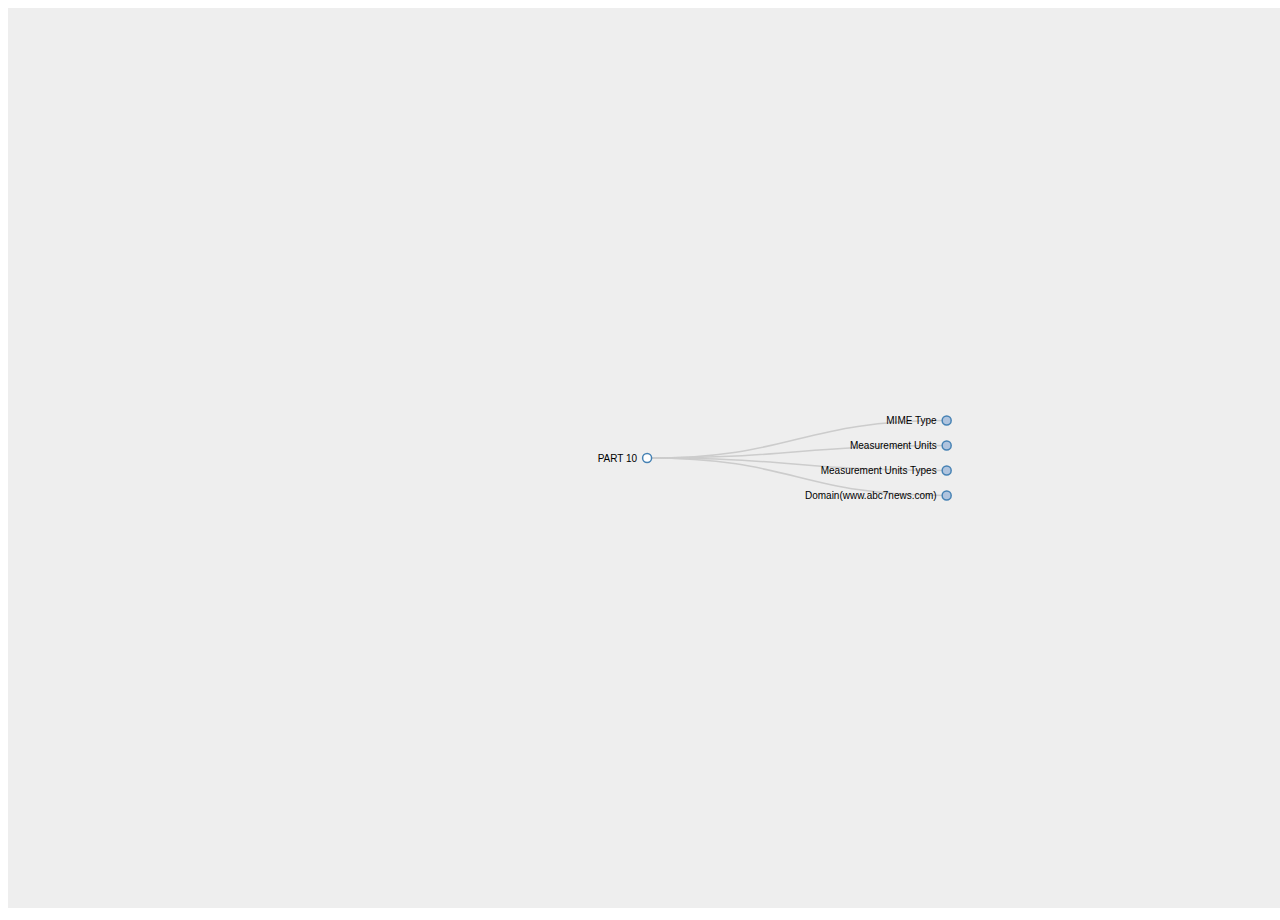
<file: vis/Part10/d31.html>
<!DOCTYPE html>
<meta charset="utf-8">
<style type="text/css">
  
    .node {
    cursor: pointer;
  }

  .overlay{
      background-color:#EEE;
  }
   
  .node circle {
    fill: #fff;
    stroke: steelblue;
    stroke-width: 1.5px;
  }
   
  .node text {
    font-size:10px; 
    font-family:sans-serif;
  }
   
  .link {
    fill: none;
    stroke: #ccc;
    stroke-width: 1.5px;
  }

  .templink {
    fill: none;
    stroke: red;
    stroke-width: 3px;
  }

  .ghostCircle.show{
      display:block;
  }

  .ghostCircle, .activeDrag .ghostCircle{
       display: none;
  }

</style>
<script src="http://code.jquery.com/jquery-1.10.2.min.js"></script>
<script src="../d3/d3.min.js"></script>
<script src="d31_tree.js"></script>
<body>
    <div id="tree-container"></div>
</body>
</html>
</file>
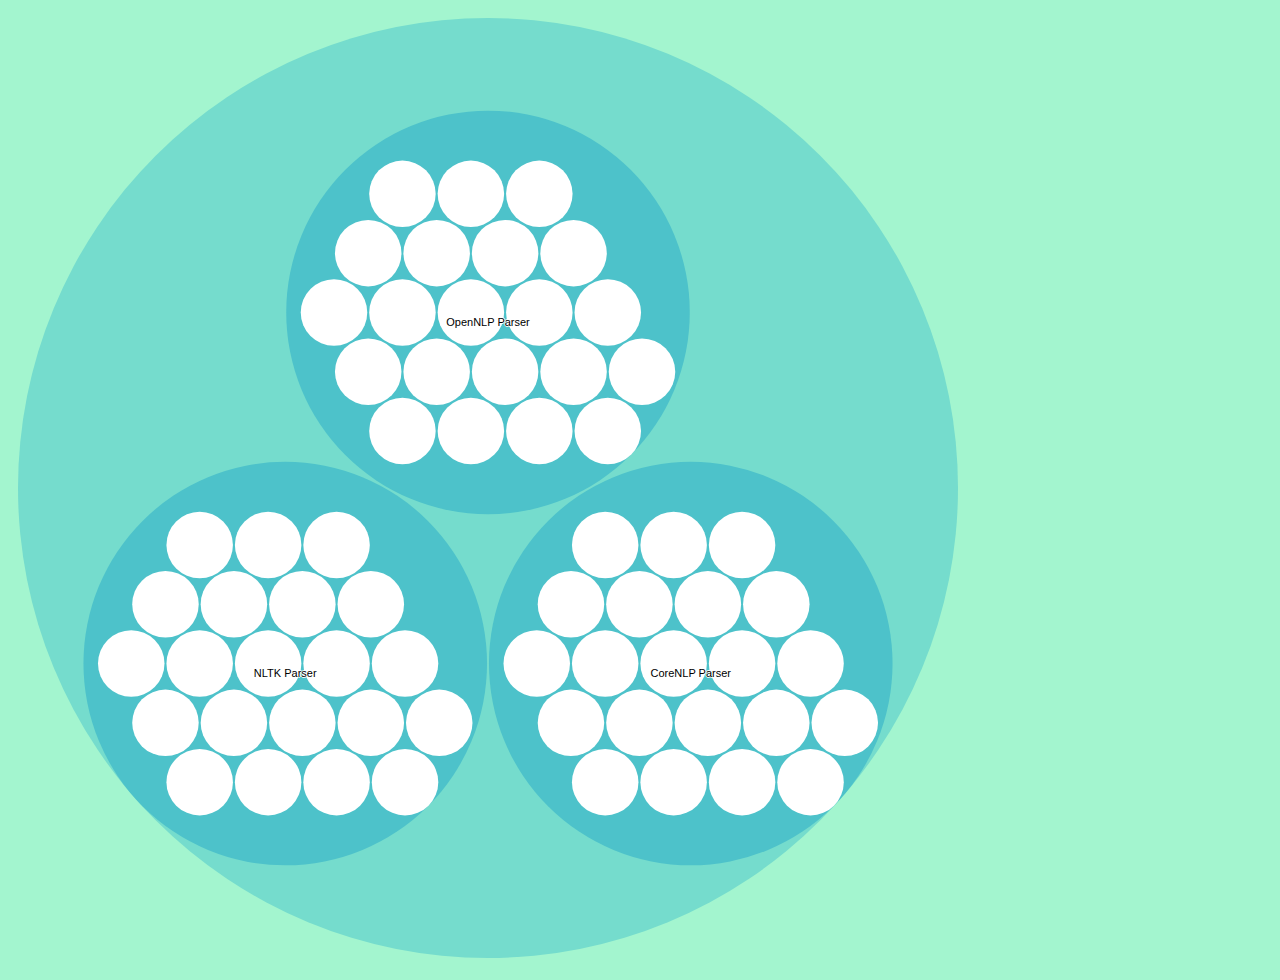
<file: vis/Part6/Part6.html>
<!DOCTYPE html>
<meta charset="utf-8">
<style>

.node {
  cursor: pointer;
}

.node:hover {
  stroke: #000;
  stroke-width: 1.5px;
}

.node--leaf {
  fill: white;
}

.label {
  font: 11px "Helvetica Neue", Helvetica, Arial, sans-serif;
  text-anchor: middle;
  text-shadow: 0 1px 0 #fff, 1px 0 0 #fff, -1px 0 0 #fff, 0 -1px 0 #fff;
}

.label,
.node--root,
.node--leaf {
  pointer-events: none;
}

</style>
<body>
<!--<script src="http://d3js.org/d3.v3.min.js"></script>-->
<script src="d3/d3.min.js"></script>
<script>

var margin = 20,
    diameter = 960;

var color = d3.scale.linear()
    .domain([-1, 5])
    .range(["hsl(152,80%,80%)", "hsl(228,30%,40%)"])
    .interpolate(d3.interpolateHcl);

var pack = d3.layout.pack()
    .padding(2)
    .size([diameter - margin, diameter - margin])
    .value(function(d) { return d.size; })

var svg = d3.select("body").append("svg")
    .attr("width", diameter)
    .attr("height", diameter)
  .append("g")
    .attr("transform", "translate(" + diameter / 2 + "," + diameter / 2 + ")");

d3.json("part6Clusters.json", function(error, root) {
  if (error) return console.error(error);

  var focus = root,
      nodes = pack.nodes(root),
      view;

  var circle = svg.selectAll("circle")
      .data(nodes)
    .enter().append("circle")
      .attr("class", function(d) { return d.parent ? d.children ? "node" : "node node--leaf" : "node node--root"; })
      .style("fill", function(d) { return d.children ? color(d.depth) : null; })
      .on("click", function(d) { if (focus !== d) zoom(d), d3.event.stopPropagation(); });

  var text = svg.selectAll("text")
      .data(nodes)
    .enter().append("text")
      .attr("class", "label")
      .attr("dy", "1.2em") // offest by 1.2 em
      .attr("x",0)
      .style("fill-opacity", function(d) { return d.parent === root ? 1 : 0; })
      .style("display", function(d) { return d.parent === root ? null : "none"; })
      .text(function(d) { return d.name; })
 
 text.append("tspan")
    .attr("dy", "1.2em") // offest by 1.2 em
    .attr("x",0)
    .text(function(d) {return d.ratio1;});

text.append("tspan")
    .attr("dy", "1.2em") // offest by 1.2 em
    .attr("x",0)
    .text(function(d) {return d.ratio2;});

  var node = svg.selectAll("circle,text");

  d3.select("body")
      .style("background", color(-1))
      .on("click", function() { zoom(root); });

  zoomTo([root.x, root.y, root.r * 2 + margin]);

  function zoom(d) {
    var focus0 = focus; focus = d;

    var transition = d3.transition()
        .duration(d3.event.altKey ? 7500 : 750)
        .tween("zoom", function(d) {
          var i = d3.interpolateZoom(view, [focus.x, focus.y, focus.r * 2 + margin]);
          return function(t) { zoomTo(i(t)); };
        });

    transition.selectAll("text")
      .filter(function(d) { return d.parent === focus || this.style.display === "inline"; })
        .style("fill-opacity", function(d) { return d.parent === focus ? 1 : 0; })
        .each("start", function(d) { if (d.parent === focus) this.style.display = "inline"; })
        .each("end", function(d) { if (d.parent !== focus) this.style.display = "none"; });
  }

  function zoomTo(v) {
    var k = diameter / v[2]; view = v;
    node.attr("transform", function(d) { return "translate(" + (d.x - v[0]) * k + "," + (d.y - v[1]) * k + ")"; });
    circle.attr("r", function(d) { return d.r * k; });
  }
});

d3.select(self.frameElement).style("height", diameter + "px");

</script>
</file>
